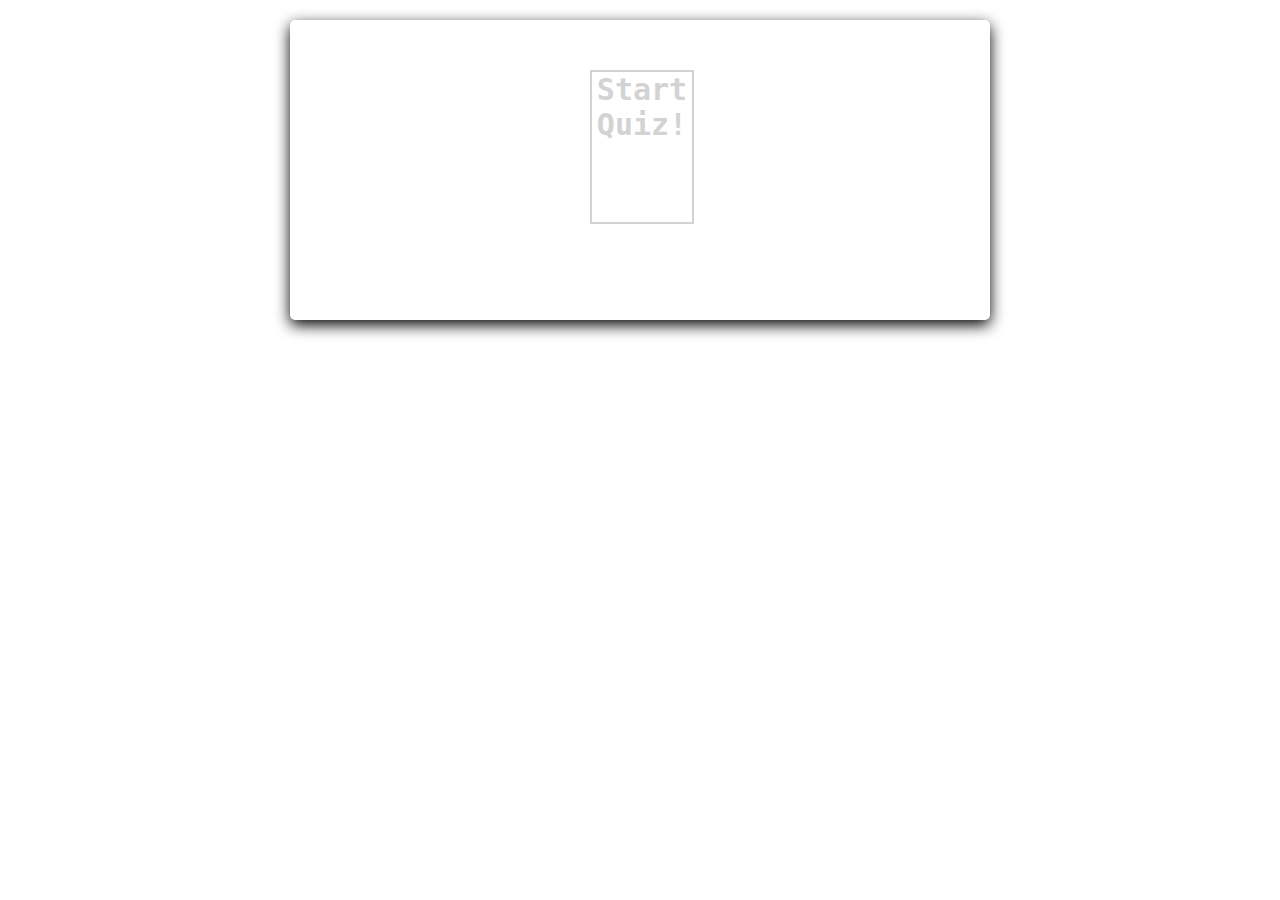
<file: FED/Multiple-Choice-Quiz-JavaScript-master/test1.html>
<!DOCTYPE html>
<html lang="en">
<head>
    <meta charset="UTF-8">
    <title>Quiz</title>
    <link rel="stylesheet" href="test.css">
</head>
<body>
    <div id="container">
        <div id="start">Start Quiz!</div>
        <div id="quiz" style="display: none">
            <div id="question"></div>
            <div id="qImg"></div>
            <div id="choices">
                <div class="choice" id="A" onclick="checkAnswer('A')"></div>
                <div class="choice" id="B" onclick="checkAnswer('B')"></div>
                <div class="choice" id="C" onclick="checkAnswer('C')"></div>
            </div>
            <div id="timer">
                <div id="counter"></div>
                <div id="btimeGauge"></div>
                <div id="timeGauge"></div>
            </div>
            <div id="progress"></div>
        </div>
        <div id="scoreContainer" style="display: none"></div>
    </div>
    <script src="quiz1.js"></script>
</body>
</html>
</file>
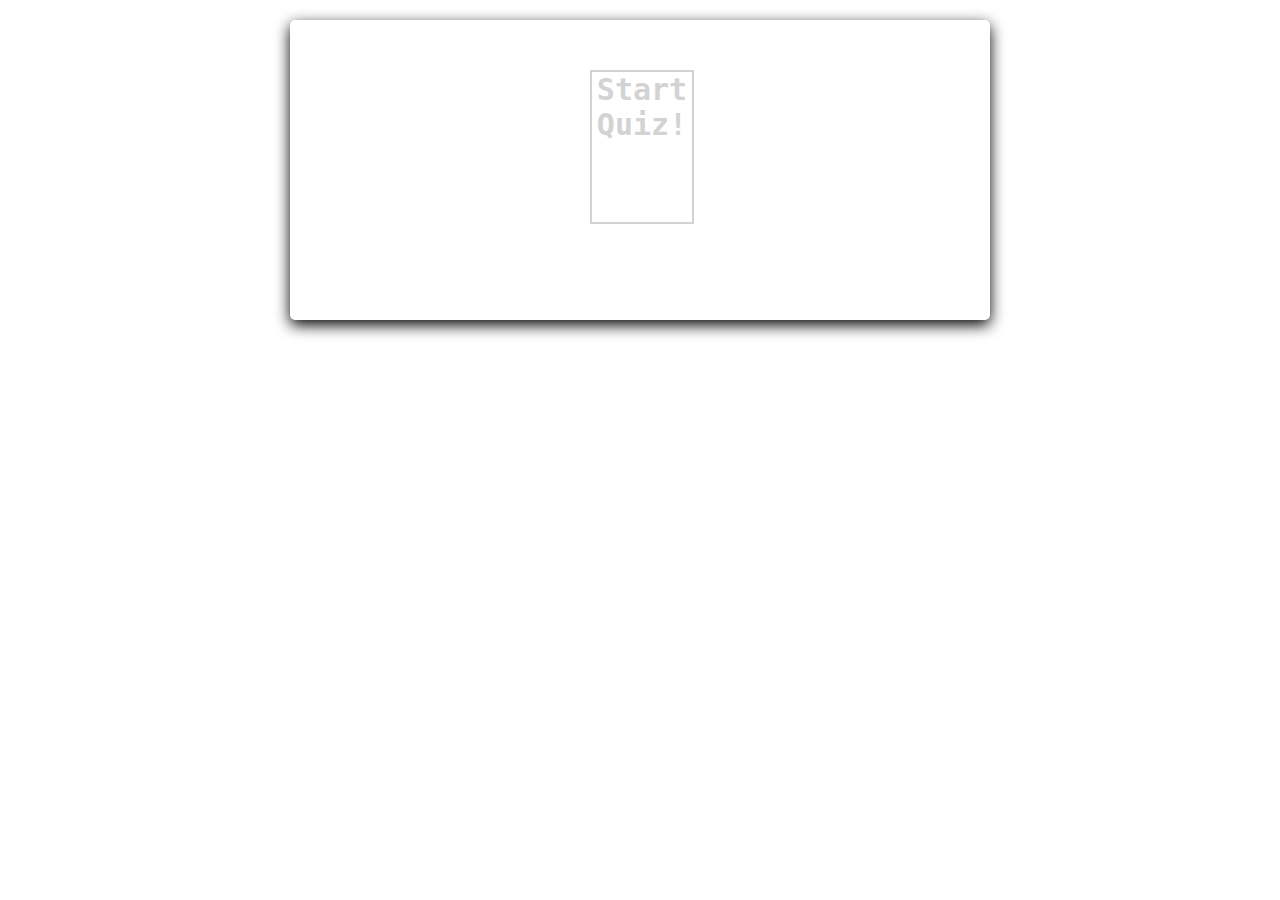
<file: FED/Multiple-Choice-Quiz-JavaScript-master/test2.html>
<!DOCTYPE html>
<html lang="en">
<head>
    <meta charset="UTF-8">
    <title>Quiz</title>
    <link rel="stylesheet" href="test.css">
</head>
<body>
    <div id="container">
        <div id="start">Start Quiz!</div>
        <div id="quiz" style="display: none">
            <div id="question"></div>
            <div id="qImg"></div>
            <div id="choices">
                <div class="choice" id="A" onclick="checkAnswer('A')"></div>
                <div class="choice" id="B" onclick="checkAnswer('B')"></div>
                <div class="choice" id="C" onclick="checkAnswer('C')"></div>
            </div>
            <div id="timer">
                <div id="counter"></div>
                <div id="btimeGauge"></div>
                <div id="timeGauge"></div>
            </div>
            <div id="progress"></div>
        </div>
        <div id="scoreContainer" style="display: none"></div>
    </div>
    <script src="quiz2.js"></script>
</body>
</html>
</file>
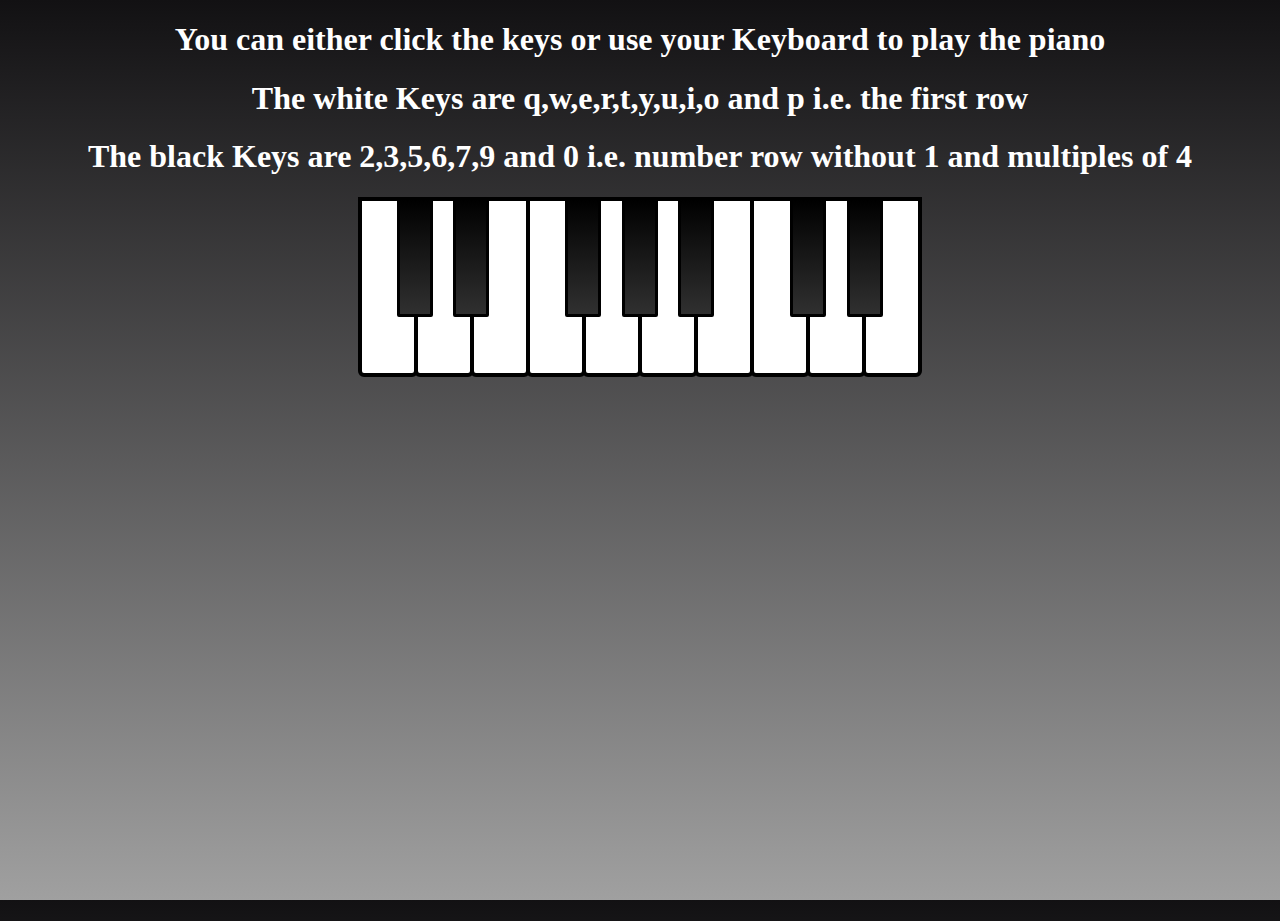
<file: FED/piano/piano.html>
<!doctype html>
<html>
  <head>
    <title>Piano</title>
    <link rel="stylesheet" href="style.css" type="text/css">
  </head>
  <body>
    <div class="instructions">
      <h1>You can either click the keys or use your Keyboard to play the piano</h1>
      <h1>The white Keys are q,w,e,r,t,y,u,i,o and p i.e. the first row</h1>
      <h1>The black Keys are 2,3,5,6,7,9 and 0 i.e. number row without 1 and multiples of 4 </h1>
    </div>
    <div class="keyboard">
      <div class="piano">
        <button class="white-key C4-key"></button>
        <button class="black-key Db4-key"></button>
        <button class="white-key D4-key"></button>
        <button class="black-key Eb4-key"></button>
        <button class="white-key E4-key"></button>
        <button class="white-key F4-key"></button>
        <button class="black-key Gb4-key"></button>
        <button class="white-key G4-key"></button>
        <button class="black-key Ab4-key"></button>
        <button class="white-key A4-key"></button>
        <button class="black-key Bb4-key"></button>
        <button class="white-key B4-key"></button>
        <button class="white-key C5-key"></button>
        <button class="black-key Db5-key"></button>
        <button class="white-key D5-key"></button>
        <button class="black-key Eb5-key"></button>
        <button class="white-key E5-key"></button>
      </div>
    </div>
    <script src="script.js"></script>
  </body>
</html>
</file>
<file: FED/Multiple-Choice-Quiz-JavaScript-master/test.css>
body{
    font-size: 20px;
    font-family: monospace;
}

#container{
    margin : 20px auto;
    background-color: white;
    height: 300px;
    width : 700px;
    border-radius: 5px;
    box-shadow: 0px 5px 15px 0px;
    position: relative;
}
#start{
    font-size: 1.5em;
    font-weight: bolder;
    word-break: break-all;
    width:100px;
    height:150px;
    border : 2px solid lightgrey;
    text-align: center;
    cursor: pointer;
    position: absolute;
    left:300px;
    top:50px;
    color : lightgrey;
}
#start:hover{
    border: 3px solid lightseagreen;
    color : lightseagreen;
}

#qImg{
    width : 200px;
    height : 200px;
    position: absolute;
    left : 0px;
    top : 0px;
}
#qImg img{
    width : 200px;
    height : 200px;
    border-top-left-radius: 5px;
}

#question{
    width:500px;
    height : 125px;
    position: absolute;
    right:0;
    top:0;
}
#question p{
    margin : 0;
    padding : 15px;
    font-size: 1.25em;
}

#choices{
    width : 480px;
    position: absolute;
    right : 0;
    top : 125px;
    padding : 10px
}
.choice{
    display: inline-block;
    width : 135px;
    text-align: center;
    border : 1px solid grey;
    border-radius: 5px;
    cursor: pointer;
    padding : 5px;
}
.choice:hover{
    border : 2px solid grey;
    font-weight: bold;
}

#timer{
    position: absolute;
    height : 100px;
    width : 200px;
    bottom : 0px;
    text-align: center;
}
#counter{
    font-size: 3em;
}
#btimeGauge{
    width : 150px;
    height : 10px;
    border-radius: 10px;
    background-color: lightgray;
    margin-left : 25px;
}
#timeGauge{
    height : 10px;
    border-radius: 10px;
    background-color: mediumseagreen;
    margin-top : -10px;
    margin-left : 25px;
}
#progress{
    width : 500px;
    position: absolute;
    bottom : 0px;
    right : 0px;
    padding:5px;
    text-align: right;
}
.prog{
    width : 25px;
    height : 25px;
    border: 1px solid #000;
    display: inline-block;
    border-radius: 50%;
    margin-left : 5px;
    margin-right : 5px;
}
#scoreContainer{
    margin : 20px auto;
    background-color: white;
    opacity: 0.8;
    height: 300px;
    width : 700px;
    border-radius: 5px;
    box-shadow: 0px 5px 15px 0px;
    position: relative;
    display: none;
}
#scoreContainer img{
    position: absolute;
    top:100px;
    left:325px;
}
#scoreContainer p{
    position: absolute;
    display: block;
    width : 59px;
    height :59px;
    top:130px;
    left:325px;
    font-size: 1.5em;
    font-weight: bold;
    text-align: center;
}
</file>
<file: FED/piano/style.css>
html {
  height: 100%;
}

body {
  margin: 0;
  padding: 0;
  height: 100%;
  background-image: linear-gradient(#121113, rgb(160, 160, 160));
}

.instructions h1{
  text-align: center;
  color: #FFF;
}

.keyboard{
  display: flex;
  justify-content: center;
  align-items: center;
}

.piano {
  display: flex;
  position: relative;
  margin-left: 4px;
}

.white-key {
  width: 60px;
  height: 180px;
  background-color: #FFF;
  border: 4px solid black;
  border-radius: 0 0 6px 6px;
  margin-left: -4px;
  outline: none;
  cursor: pointer;
}

.white-key.active {
  background-color: #C0C0C0;
}

.black-key {
  position: absolute;
  width: 36px;
  height: 120px;
  background-image: linear-gradient(#000000, #303030);
  border: 3px solid black;
  border-radius: 0 0 2px 2px;
  outline: none;
  cursor: pointer;
}

.black-key.active {
  background-image: linear-gradient(#000000, #101010);
}

.Db4-key {
  left: 35px;
}

.Eb4-key {
  left: 91px;
}

.Gb4-key {
  left: 203px;
}

.Ab4-key {
  left: 260px;
}

.Bb4-key {
  left: 316px;
}

.Db5-key {
  left: 428px;
}

.Eb5-key {
  left: 485px;
}
</file>
